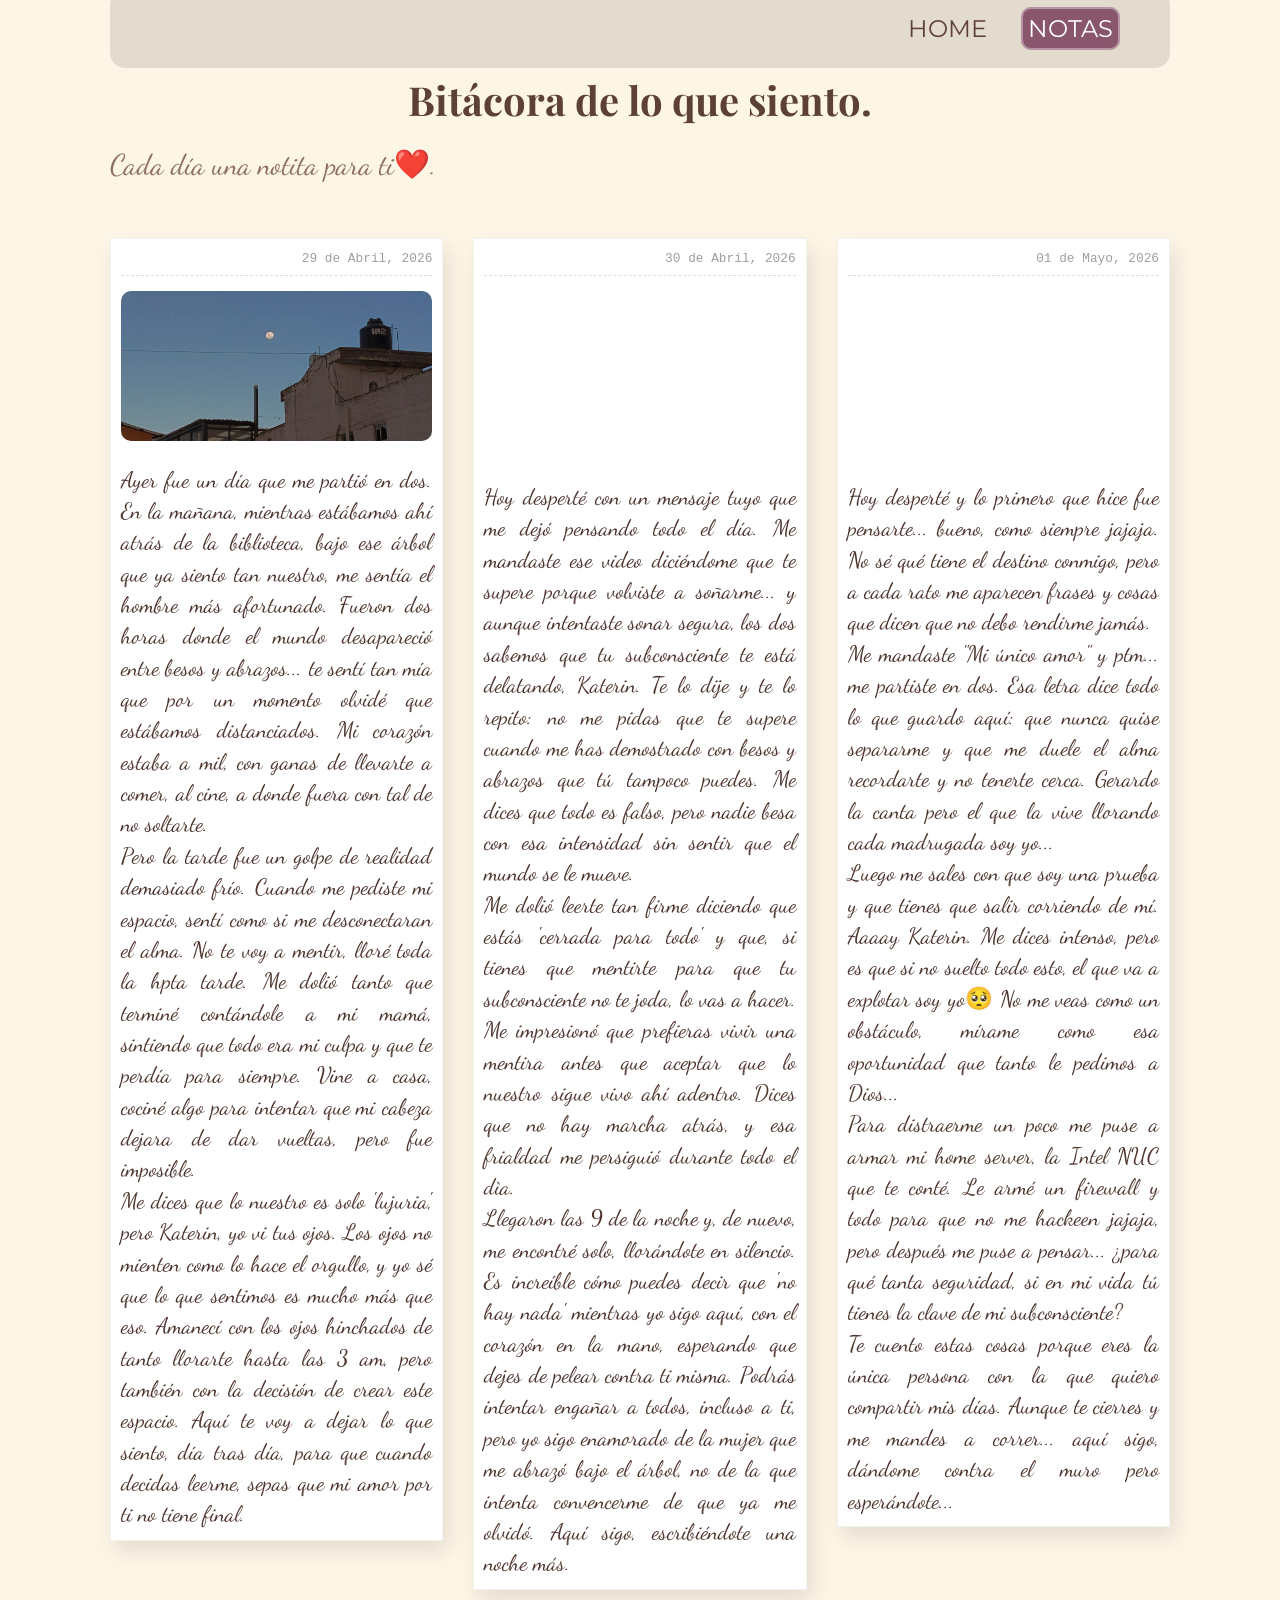
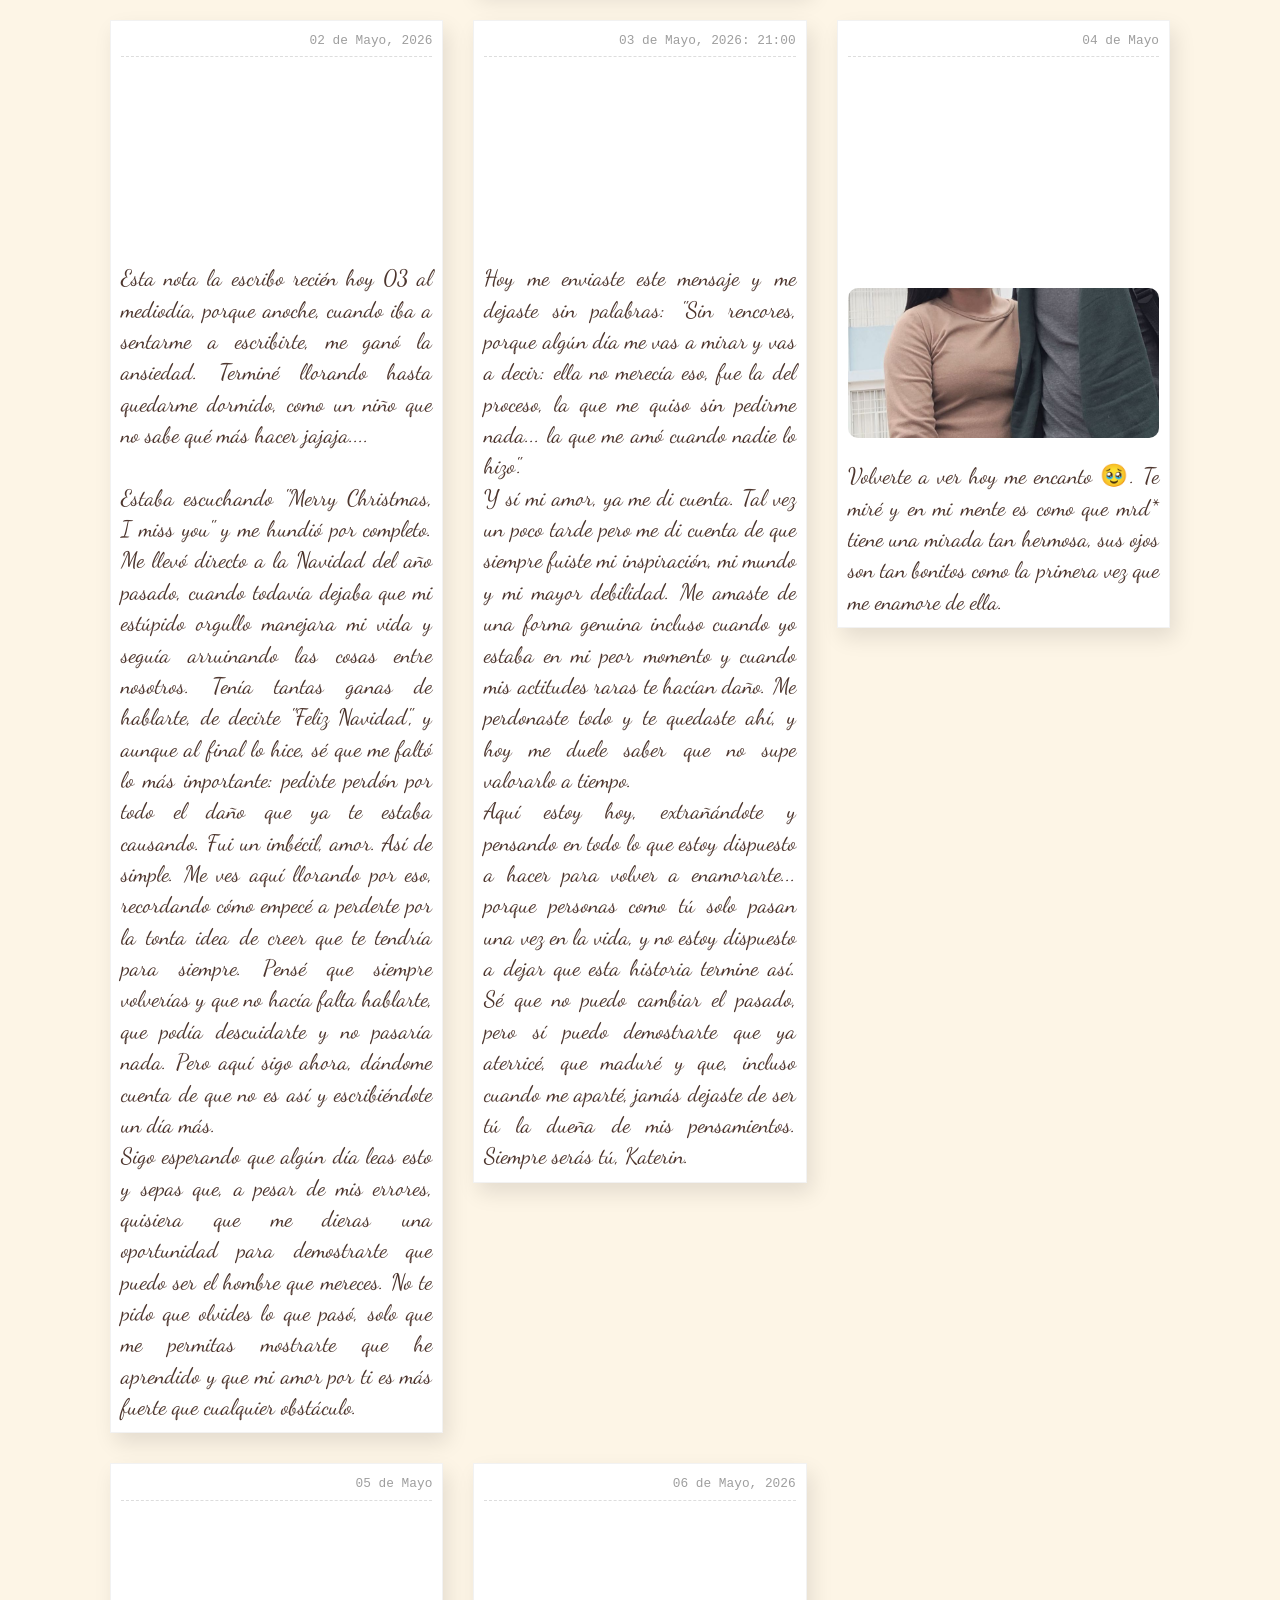
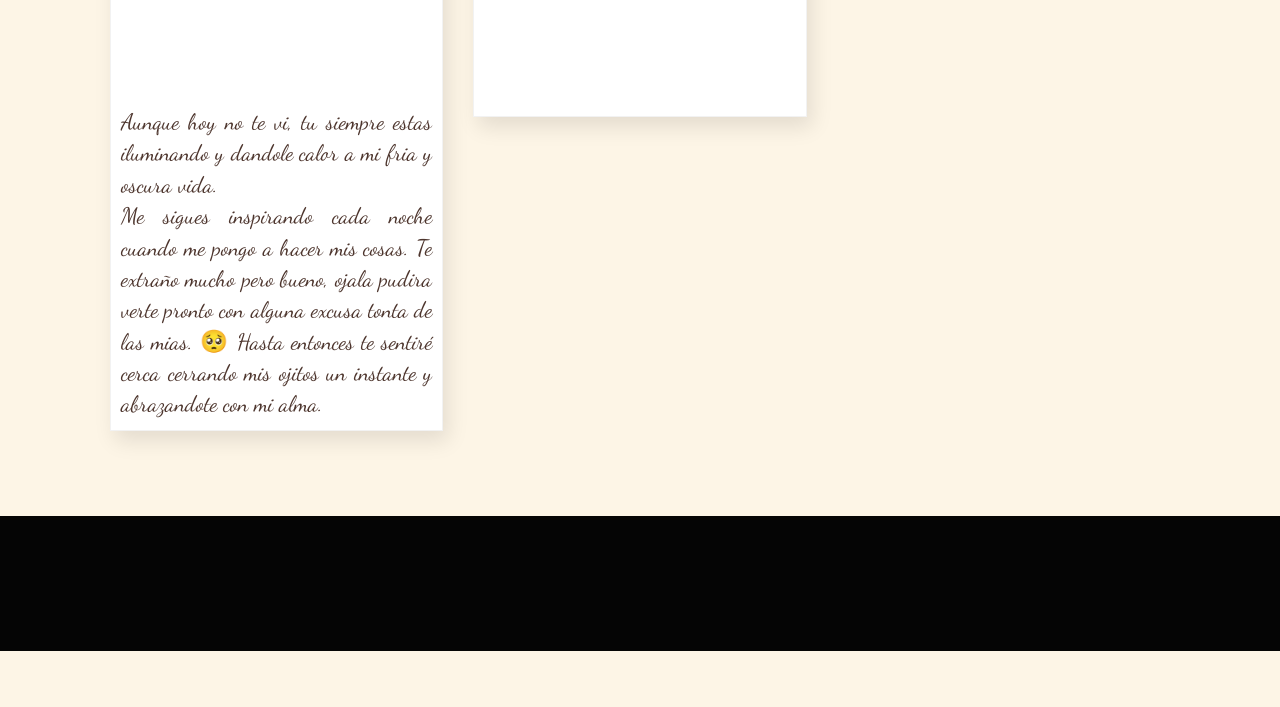
<file: pages/notas.html>
<!DOCTYPE html>
<html lang="es">

<head>
    <meta charset="UTF-8">
    <meta name="viewport" content="width=device-width, initial-scale=1.0">
    <title>Notas para Katerin</title>
    <link rel="stylesheet" href="../styles/notas_style.css">
    <link
        href="https://fonts.googleapis.com/css2?family=Dancing+Script:wght@600&family=Montserrat:wght@300;500&family=Playfair+Display:ital,wght@1,600&display=swap"
        rel="stylesheet">
    <link rel="stylesheet" href="https://unpkg.com/aos@next/dist/aos.css" />
</head>

<body>
    <section class="wattpad-section">
        <div class="container">

            <div class="navegacion">
                <div class="botones">
                    <a style="color: #5d4037;" href="../index.html">HOME</a>
                    <a class="active" style="color: #5d4037;" href="notas.html">NOTAS</a>
                </div>
            </div>

            <h1 data-aos="fade-down">Bitácora de lo que siento.</h1>
            <p class="subtitle" data-aos="fade-up">Cada día una notita para ti❤️.</p>

            <div class="notes-grid">

                <!-- NOTA TIPO FOTO (Como ya las tenías) -->
                <div class="note-card" data-aos="zoom-in">
                    <div class="note-header">29 de Abril, 2026</div>
                    <div class="note-content">
                        <img class="note_photo" src="assets/images/foto_luna.png" alt="Recuerdo">
                        <p class="handwritten">Ayer fue un día que me partió en dos. En la mañana, mientras
                            estábamos ahí atrás de la
                            biblioteca, bajo ese árbol que ya siento tan nuestro, me sentía el hombre más afortunado.
                            Fueron dos horas donde el mundo desapareció entre besos y abrazos... te sentí tan mía que
                            por un
                            momento olvidé que estábamos distanciados. Mi corazón estaba a mil, con ganas de llevarte a
                            comer, al cine, a donde fuera con tal de no soltarte. <br>

                            Pero la tarde fue un golpe de realidad demasiado frío. Cuando me pediste mi espacio, sentí
                            como si me desconectaran el alma. No te voy a mentir, lloré toda la hpta tarde. Me dolió
                            tanto
                            que terminé contándole a mi mamá, sintiendo que todo era mi culpa y que te perdía para
                            siempre.
                            Vine a casa, cociné algo para intentar que mi cabeza dejara de dar vueltas, pero fue
                            imposible. <br>

                            Me dices que lo nuestro es solo 'lujuria', pero Katerin, yo vi tus ojos. Los ojos no mienten
                            como lo hace el orgullo, y yo sé que lo que sentimos es mucho más que eso. Amanecí con los
                            ojos
                            hinchados de tanto llorarte hasta las 3 am, pero también con la decisión de crear este
                            espacio.
                            Aquí te voy a dejar lo que siento, día tras día, para que cuando decidas leerme, sepas que
                            mi
                            amor por ti no tiene final.</p>
                    </div>
                </div>

                <!-- NOTA SOLO TEXTO (Larga o corta) -->
                <div class="note-card" data-aos="zoom-in" data-aos-delay="100">
                    <div class="note-header">30 de Abril, 2026</div>
                    <div class="note-content">
                        <div class="video-container">
                            <iframe data-testid="embed-iframe" style="border-radius:12px"
                                src="https://open.spotify.com/embed/track/3OeYgrFYUOSyA3XOWBCaLS?utm_source=generator&theme=0"
                                width="100%" height="352" frameBorder="0" allowfullscreen=""
                                allow="autoplay; clipboard-write; encrypted-media; fullscreen; picture-in-picture"
                                loading="lazy"></iframe>
                        </div>
                        <p class="handwritten">Hoy desperté con un mensaje tuyo que me dejó pensando todo el día. Me
                            mandaste ese video diciéndome que te supere porque volviste a soñarme... y aunque
                            intentaste sonar segura, los dos sabemos que tu subconsciente te está delatando, Katerin.
                            Te lo dije y te lo repito: no me pidas que te supere cuando me has demostrado con besos y
                            abrazos que tú tampoco puedes. Me dices que todo es falso, pero nadie besa
                            con esa intensidad sin sentir que el mundo se le mueve. <br>

                            Me dolió leerte tan firme diciendo que estás 'cerrada para todo' y que, si tienes que
                            mentirte para que tu subconsciente no te joda, lo vas a hacer. Me impresionó que prefieras
                            vivir una mentira antes que aceptar que lo nuestro sigue vivo ahí adentro. Dices que no hay
                            marcha atrás, y esa frialdad me persiguió durante todo el dìa. <br>

                            Llegaron las 9 de la noche y, de nuevo, me encontré solo, llorándote en silencio. Es
                            increíble cómo puedes decir que 'no hay nada' mientras yo sigo aquí, con el corazón en la
                            mano, esperando que dejes de pelear contra ti misma. Podrás intentar engañar a todos,
                            incluso
                            a ti, pero yo sigo enamorado de la mujer que me abrazó bajo el árbol, no de la que intenta
                            convencerme de que ya me olvidó. Aquí sigo, escribiéndote una noche más.</p>
                    </div>
                </div>

                <div class="note-card" data-aos="zoom-in" data-aos-delay="100">
                    <div class="note-header">01 de Mayo, 2026</div>
                    <div class="note-content">
                        <div class="video-container">
                            <iframe data-testid="embed-iframe" style="border-radius:12px"
                                src="https://open.spotify.com/embed/track/2mn5thmmsc52iOnmPypAmV?utm_source=generator"
                                width="100%" height="352" frameBorder="0" allowfullscreen=""
                                allow="autoplay; clipboard-write; encrypted-media; fullscreen; picture-in-picture"
                                loading="lazy"></iframe>
                        </div>
                        <p class="handwritten">
                            Hoy desperté y lo primero que hice fue pensarte... bueno, como siempre jajaja. No sé
                            qué tiene el destino conmigo, pero a cada rato me aparecen frases y cosas que dicen que no
                            debo rendirme jamás. <br>
                            Me mandaste "Mi único amor" y ptm... me partiste en dos. Esa letra dice todo lo que
                            guardo aquí: que nunca quise separarme y que me duele el alma recordarte y no tenerte cerca.
                            Gerardo la canta pero el que la vive llorando cada madrugada soy yo...
                            <br>
                            Luego me sales con que soy una prueba y que tienes que salir corriendo de mí. Aaaay Katerin.
                            Me dices intenso, pero es que si no suelto
                            todo esto, el que va a explotar soy yo🥺 No me veas como un obstáculo, mírame como esa
                            oportunidad que tanto le pedimos a Dios... <br>

                            Para distraerme un poco me puse a armar mi home server, la Intel NUC que te conté. Le
                            armé un firewall y todo para que no me hackeen jajaja, pero después me puse a pensar...
                            ¿para qué tanta seguridad, si en mi vida tú tienes la clave de mi subconsciente? <br>

                            Te cuento estas cosas porque eres la única persona con la que quiero compartir mis días.
                            Aunque te cierres y me mandes a correr... aquí sigo, dándome contra el muro pero
                            esperándote...

                        </p>
                    </div>
                </div>

                <div class="note-card" data-aos="zoom-in" data-aos-delay="100">
                    <div class="note-header">02 de Mayo, 2026</div>
                    <div class="note-content">
                        <div class="video-container">
                            <iframe data-testid="embed-iframe" style="border-radius:12px" src="https://open.spotify.com/embed/track/2GFrDW0pEXpjbNrKvFYI8k?utm_source=generator" width="100%" height="352" frameBorder="0" allowfullscreen="" allow="autoplay; clipboard-write; encrypted-media; fullscreen; picture-in-picture" loading="lazy"></iframe>
                        </div>
                        <p class="handwritten">
                            Esta nota la escribo recién hoy 03 al mediodía, porque anoche, cuando iba a sentarme a escribirte, me ganó la ansiedad. Terminé llorando hasta quedarme dormido, como un niño que no sabe qué más hacer jajaja....
                            <br>
                            <br>
                            Estaba escuchando "Merry Christmas, I miss you" y me hundió por completo. Me llevó directo a la Navidad del año pasado, cuando todavía dejaba que mi estúpido orgullo manejara mi vida y seguía arruinando las cosas entre nosotros. Tenía tantas ganas de hablarte, de decirte "Feliz Navidad", y aunque al final 
                            lo hice, sé que me faltó lo más importante: pedirte perdón por todo el daño que ya te estaba causando. Fui un imbécil, amor. Así de simple. Me ves aquí llorando por eso, recordando cómo empecé a perderte por la tonta idea de creer que te tendría para siempre. 
                            Pensé que siempre volverías y que no hacía falta hablarte, que podía descuidarte y no pasaría nada. Pero aquí sigo ahora, dándome cuenta de que no es así y escribiéndote un día más.
                            <br>
                            Sigo esperando que algún día leas esto y sepas que, a pesar de mis errores, quisiera que me dieras una oportunidad para demostrarte que puedo ser el hombre que mereces. No te pido que olvides lo que pasó, solo que me permitas mostrarte que he aprendido y que mi amor por ti es más fuerte que cualquier obstáculo.
                        </p>
                    </div>
                </div>


                <div class="note-card" data-aos="zoom-in" data-aos-delay="100">
                    <div class="note-header">03 de Mayo, 2026: 21:00</div>
                    <div class="note-content">
                        <div class="video-container">
                            <iframe data-testid="embed-iframe" style="border-radius:12px" src="https://open.spotify.com/embed/track/1HNkqx9Ahdgi1Ixy2xkKkL?utm_source=generator&theme=0" width="100%" height="352" frameBorder="0" allowfullscreen="" allow="autoplay; clipboard-write; encrypted-media; fullscreen; picture-in-picture" loading="lazy"></iframe>
                        </div>
                        <p class="handwritten">
                            Hoy me enviaste este mensaje y me dejaste sin palabras:
                            "Sin rencores, porque algún día me vas a mirar y vas a decir: ella no merecía eso, fue la del proceso, la que me quiso sin pedirme nada... la que me amó cuando nadie lo hizo".
                            <br>
                            Y sí  mi amor, ya me di cuenta. Tal vez un poco tarde pero me di cuenta de que siempre fuiste mi inspiración, mi mundo y mi mayor debilidad. Me amaste de una forma genuina incluso cuando yo estaba en mi peor momento y cuando mis actitudes raras te hacían daño. Me perdonaste todo y te quedaste ahí, y hoy me duele saber que no supe valorarlo a tiempo.
                            <br>
                            Aquí estoy hoy, extrañándote y pensando en todo lo que estoy dispuesto a hacer para volver a enamorarte... porque personas como tú solo pasan una vez en la vida, y no estoy dispuesto a dejar que esta historia termine así. Sé que no puedo cambiar el pasado, pero sí puedo demostrarte que ya aterricé, que maduré y que, incluso cuando me aparté, jamás dejaste de ser tú la dueña de mis pensamientos.

                            Siempre serás tú, Katerin.
                        </p>
                    </div>
                </div>

                <div class="note-card" data-aos="zoom-in" data-aos-delay="100">
                    <div class="note-header">04 de Mayo</div>
                    <div class="note-content">
                        <div class="video-container">
                            <iframe data-testid="embed-iframe" style="border-radius:12px" src="https://open.spotify.com/embed/track/7sRXhReWmJF5pqyg3uUTES?utm_source=generator" width="100%" height="352" frameBorder="0" allowfullscreen="" allow="autoplay; clipboard-write; encrypted-media; fullscreen; picture-in-picture" loading="lazy"></iframe>
                        </div>
                         <br>
                        <img class="note_photo" src="assets/images/04052026.jpeg" alt="Recuerdo">
                        <p class="handwritten">
                            Volverte a ver hoy me encanto 🥹.
                            Te miré y en mi mente es como que mrd* tiene una mirada tan hermosa, sus ojos son tan bonitos como la primera vez que me enamore de ella. 
                        </p>
                    </div>
                </div>

                <div class="note-card" data-aos="zoom-in" data-aos-delay="100">
                    <div class="note-header">05 de Mayo</div>
                    <div class="note-content">
                        <div class="video-container">
                            <iframe data-testid="embed-iframe" style="border-radius:12px" src="https://open.spotify.com/embed/track/3uzIBpBL6f6hvaTi3X0E7P?utm_source=generator&theme=0" width="100%" height="352" frameBorder="0" allowfullscreen="" allow="autoplay; clipboard-write; encrypted-media; fullscreen; picture-in-picture" loading="lazy"></iframe>
                        </div>
                        <p class="handwritten">
                            Aunque hoy no te vi, tu siempre estas iluminando y dandole calor a mi fria y oscura vida.
                            <br>
                            Me sigues inspirando cada noche cuando me pongo a hacer mis cosas. Te extraño mucho pero bueno, ojala pudira verte pronto con alguna excusa
                            tonta de las mias. 🥺 Hasta entonces te sentiré cerca cerrando mis ojitos un instante y abrazandote con mi alma.
                        </p>
                    </div>
                </div>





                <!-- NOTA CON VIDEO YOUTUBE (Flexible) -->
                <div class="note-card" data-aos="zoom-in" data-aos-delay="200">
                    <div class="note-header">06 de Mayo, 2026</div>
                    <div class="note-content">
                        <div class="video-container">
                            <!-- Ejemplo de video de YouTube -->

                        </div>
                        <p class="handwritten">

                        </p>
                    </div>
                </div>


                <!-- Agrega aquí más notas día a día 
                 <div class="note-card" data-aos="zoom-in" data-aos-delay="200">
                    <div class="note-header">02 de Mayo, 2026</div>
                    <div class="note-content">
                        <p class="handwritten">

                        </p>
                    </div>
                </div>
                -->

                <!-- Agrega aquí más notas día a día -->

            </div>

            <div class="phrase-box" data-aos="fade-right">
                <blockquote>
                    "Si el mundo se apaga, yo te busco en la oscuridad."
                </blockquote>
            </div>
        </div>
    </section>

    <section class="dark-section">
        <div class="final-signature" data-aos="fade-up">
            <div class="dev-badge">
                <p>&lt;CodeByJohnatan /&gt;</p>
                <p>&lt;MadeWithLove /&gt;</p>
            </div>
        </div>
    </section>

    <script src="https://unpkg.com/aos@next/dist/aos.js"></script>
    <script>
        AOS.init({
            duration: 1000,
            once: true
        });
    </script>
</body>

</html>
</file>
<file: styles/notas_style.css>
/* MANTENGO TUS VARIABLES Y CONFIG GLOBAL */
:root {
    --beige: #fdf5e6;
    --cream: #fffaf0;
    --gold: #d4af37;
    --dark-bg: #0a0a0a;
    --passion-red: #e63946;
    --text-dark: #333;
    --glass: rgba(255, 255, 255, 0.4);
    --note-bg: #ffffff;
}

* {
    box-sizing: border-box;
    margin: 0;
    padding: 0;
}

body {
    background-color: var(--beige);
    color: var(--text-dark);
    font-family: 'Montserrat', sans-serif;
    line-height: 1.6;
    overflow-x: hidden;
}

.container {
    max-width: 1100px;
    margin: 0 auto;
    padding: 60px 20px;
}

/* NAVBAR (Igual que el tuyo) */
.navegacion {
    margin-top: -70px;
    display: flex;
    justify-content: flex-end;
    background-color: #0000001b;
    padding: 20px;
    border-radius: 15px;
}

.botones a {
    font-size: 1.5rem;
    text-decoration: none;
    margin-right: 30px;
}

.active {
    color: #ffffff !important;
    border: solid 2px #ffffff5e;
    padding: 5px;
    border-radius: 10px;
    background-color: #5405339e;
}

/* TÍTULOS */
h1 {
    font-family: 'Playfair Display', serif;
    font-size: clamp(1.5rem, 4vw, 2.5rem);
    color: #5d4037;
    text-align: center;
    margin-bottom: 10px;
}

.subtitle {
    display: flex;
    justify-content: flex-start;
    text-align: center;
    font-family: 'Dancing Script', cursive;
    font-size: 1.8rem;
    color: #8d6e63;
    margin-bottom: 50px;
}

/* NUEVO GRID FLEXIBLE PARA NOTAS */
.notes-grid {
    display: grid;
    grid-template-columns: repeat(auto-fill, minmax(300px, 1fr));
    gap: 30px;
    align-items: start;
    /* Esto hace que no todas tengan que medir lo mismo */
}

.note-card {
    background: var(--note-bg);
    padding: 10px;
    box-shadow: 5px 10px 20px rgba(0, 0, 0, 0.1);
    transition: all 0.4s ease;
    border: 1px solid rgba(0, 0, 0, 0.05);
    position: relative;
}

/* Cabecera de fecha */
.note-header {
    font-size: 0.8rem;
    font-family: monospace;
    color: #9e9e9e;
    border-bottom: 1px dashed #ddd;
    margin-bottom: 15px;
    padding-bottom: 5px;
    text-align: right;
}

.note-content img {
    width: 100%;
    height: auto;
    max-height: 400px;
    object-fit: cover;
    border-radius: 2px;
    margin-bottom: 15px;
}

.note-content p {
    font-family: 'Montserrat', sans-serif;
    font-size: 1rem;
    color: #4d352d;
    line-height: 1.4;
    text-align: justify;
}

img.note_photo {
    width: 100%;
    height: 150px;
    border-radius: 10px;
    margin-bottom: 15px;
}

/* Clase para texto manuscrito */
.handwritten {
    font-family: 'Dancing Script', cursive !important;
    font-size: 1.4rem !important;
}

/* Contenedor de Video Flexible */
.video-container {
    position: relative;
    padding-bottom: 56.25%;
    /* 16:9 Aspect Ratio */
    height: 0;
    overflow: hidden;
    margin-bottom: 15px;
}

.video-container iframe {
    position: absolute;
    top: 0;
    left: 0;
    width: 100%;
    height: 100%;
}

/* Específico para TikTok */
.tiktok-wrapper {
    width: 100%;
    display: flex;
    justify-content: center;
    margin-bottom: 15px;
    background: #000;
    /* Fondo negro por si tarda en cargar */
    border-radius: 8px;
    overflow: hidden;
    min-height: 500px;
    /* Altura mínima para que no salte el layout al cargar */
}

.tiktok-embed {
    margin: 0 !important;
    padding: 0 !important;
    width: 100% !important;
}

/* Ajuste para que las notas con TikTok no se vean raras en el grid */
.notes-grid {
    align-items: start;
    /* Importante para que las notas largas de TikTok no estiren a las demás */
}


/* Rotación para estilo Sticky Note */
.note-card:nth-child(odd) {
    transform: rotate(-1.5deg);
}

.note-card:nth-child(even) {
    transform: rotate(1.5deg);
}

.note-card:hover {
    transform: rotate(0deg) scale(1.03);
    z-index: 5;
}

/* FIRMA FINAL */
.dark-section {
    background: #050505;
    color: #e0e0e0;
    height: 15vh;
    display: flex;
    justify-content: center;
    align-items: center;
}

.dev-badge {
    font-family: monospace;
    color: #949494;
    font-size: 14px;
    letter-spacing: 4px;
    border-bottom: solid green 2px;
    text-align: center;
}

/* RESPONSIVE */
@media (max-width: 768px) {
    .notes-grid {
        grid-template-columns: 1fr;
    }

    .navegacion {
        justify-content: center;
    }
}
</file>
